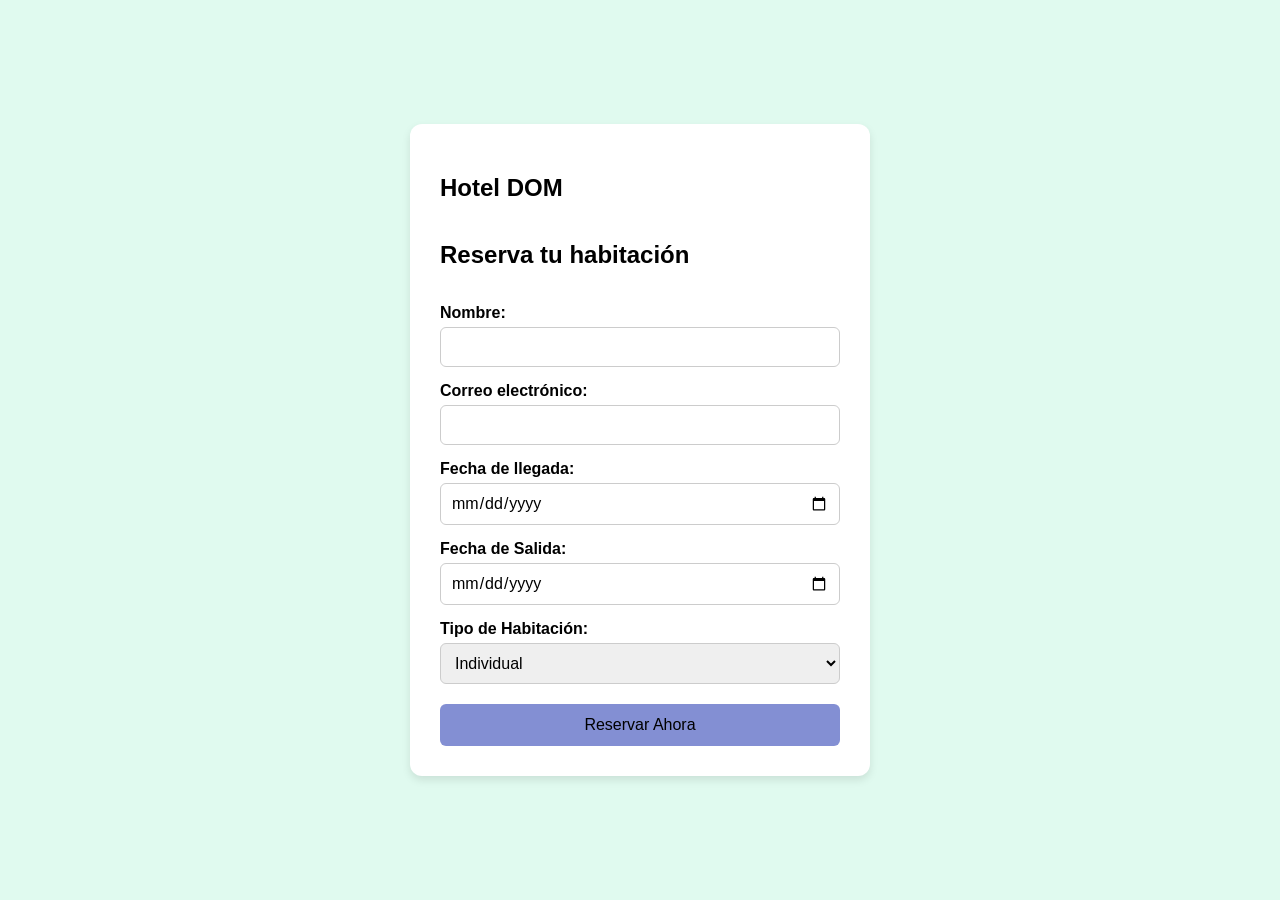
<file: formulario-dom/index.html>
<!DOCTYPE html>
<html lang="es">
<head>
  <meta charset="UTF-8">
  <meta name="viewport" content="width=device-width, initial-scale=1.0">
  <meta name="keywords" content="hotel, reservación, habitación">

  <title>Formulario Ingreso Hotel</title>
  <!-- Viculación con archivo "styles CSS" -->
  <link rel="stylesheet" href="styles.css"> 
</head>

<body>
  <!-- Se implementa clase "form-container", para estructurar el formulario y dar estilo en CSS-->
  <div class="form-container">
    <!-- Se forma identificador "reserva-form" para seleccionarlo con JavaScript 
     Se indica la URL "/formulario" para que sean enviados los datos -->
    <form action="/formulario" id="reserva-form">
      <h2>Hotel DOM</h2>
      <h2>Reserva tu habitación</h2>

      <!-- Se implementan datos solicitados para formulario, junto al campo de entrada requerido -->
       <label for="nombre">Nombre:</label>
       <input type="text" id="nombre" name="nombre" required>
       
       <label for="correo">Correo electrónico:</label>
       <input type="email" id="correo" name="correo" required>

       <label for="fecha">Fecha de llegada:</label>
       <input type="date" id="llegada" name="fechallegada" required>

       <label for="fecha">Fecha de Salida:</label>
       <input type="date" id="salida" name="fechasalida">

       <!-- Módulo desplegable para elegir tipo de habitación -->
       <label for="tipoHabitacion">Tipo de Habitación:</label>
       <select id="habitacion" name="tipoHabitacion" required>
        <option value="Individual">Individual</option>
        <option value="Doble">Doble</option>
        <option value="Suite">Suite</option>
      </select>

      <!-- Botón para enviar formulario, posee un id para identificarlo en JavaScript-->
      <button type="submit" id="boton-enviar">Enviar</button>
       
    </form>

  </div>
    <!-- Vinculación con archivo js -->
    <script src="script.js"></script>
        
</body>
</html>
</file>
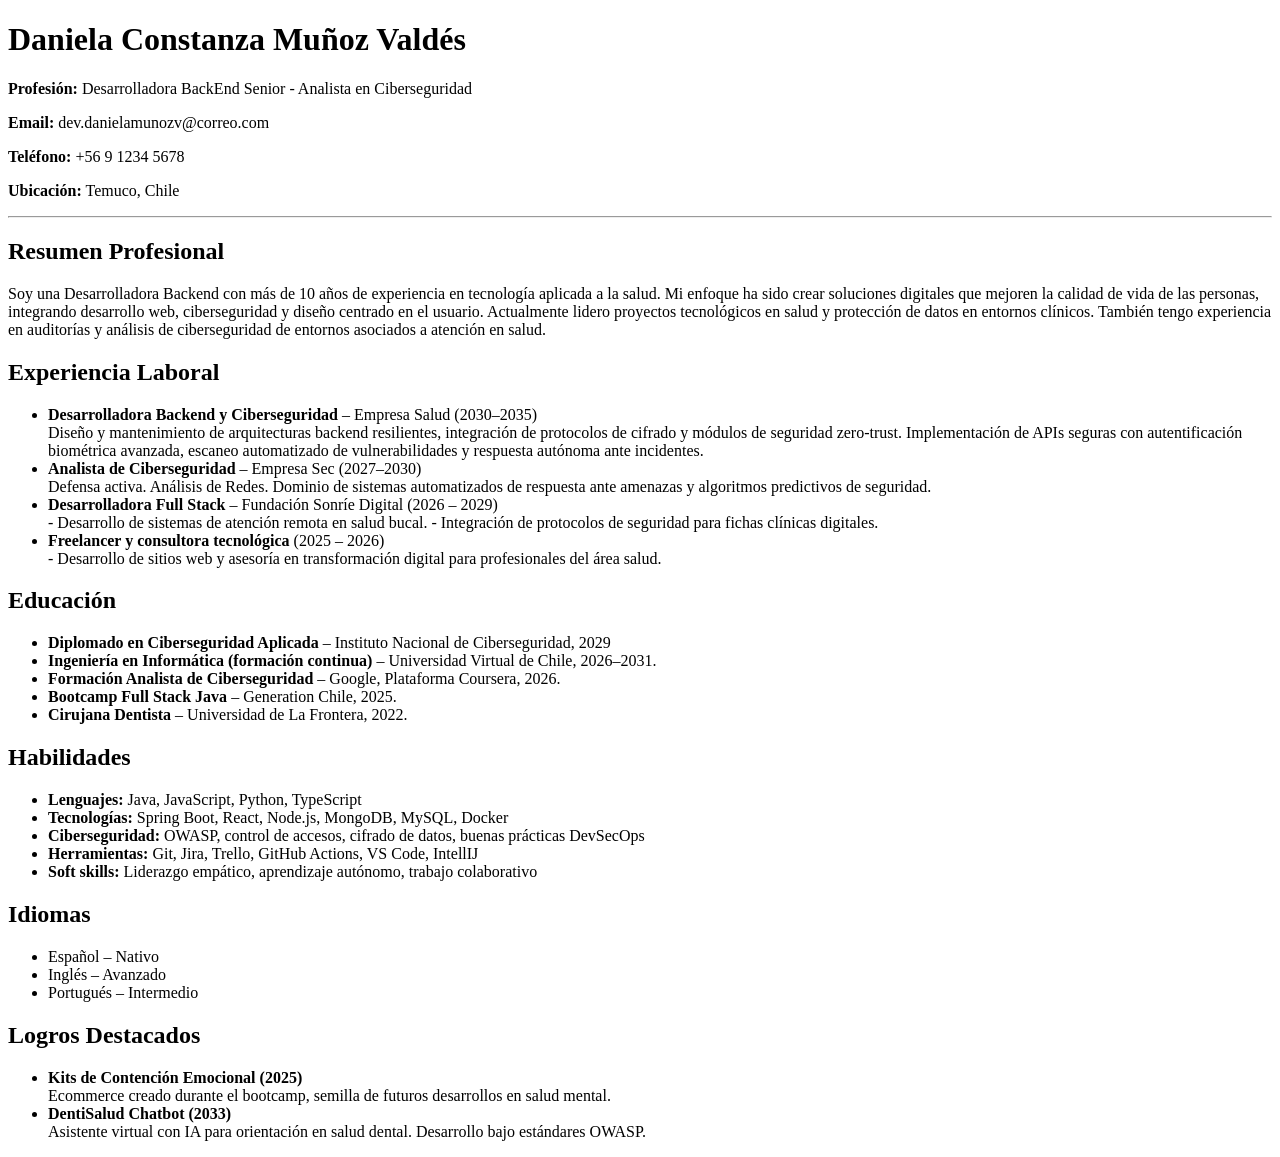
<file: mi-cv-futuro/mi_cv_futuro.html>
<!DOCTYPE html>
<html lang="es">
<head>
    <meta charset="UTF-8">
    <title>Currículum Futuro - [Daniela MV]</title>
</head>
<body>

    <h1>Daniela Constanza Muñoz Valdés</h1>
    <p><strong>Profesión:</strong> Desarrolladora BackEnd Senior - Analista en Ciberseguridad</p>
    <p><strong>Email:</strong> dev.danielamunozv@correo.com</p>
    <p><strong>Teléfono:</strong> +56 9 1234 5678</p>
    <p><strong>Ubicación:</strong> Temuco, Chile</p>

    <hr>

    <h2>Resumen Profesional</h2>
    <p>Soy una Desarrolladora Backend con más de 10 años de experiencia en tecnología aplicada a la salud. Mi enfoque ha sido crear soluciones digitales que mejoren la calidad de vida de las personas, 
    integrando desarrollo web, ciberseguridad y diseño centrado en el usuario. Actualmente lidero proyectos tecnológicos en salud y protección de datos en entornos clínicos. También tengo experiencia en auditorías y análisis de ciberseguridad de entornos asociados a atención en salud.</p>

    <h2>Experiencia Laboral</h2>
    <ul>
        <li>
            <strong>Desarrolladora Backend y Ciberseguridad</strong> – Empresa Salud (2030–2035)<br>
            Diseño y mantenimiento de arquitecturas backend resilientes, integración de protocolos de cifrado y módulos de seguridad zero-trust. Implementación de APIs seguras con autentificación biométrica avanzada, escaneo automatizado de vulnerabilidades y respuesta autónoma ante incidentes.
        </li>
        <li>
            <strong>Analista de Ciberseguridad</strong> – Empresa Sec (2027–2030)<br>
            Defensa activa. Análisis de Redes.
            Dominio de sistemas automatizados de respuesta ante amenazas y algoritmos predictivos de seguridad.
        </li>
        <li>
          <strong>Desarrolladora Full Stack</strong> – Fundación Sonríe Digital (2026 – 2029)<br>
          - Desarrollo de sistemas de atención remota en salud bucal.
          - Integración de protocolos de seguridad para fichas clínicas digitales.
        </li>
        <li>
            <strong>Freelancer y consultora tecnológica</strong> (2025 – 2026)<br>
            - Desarrollo de sitios web y asesoría en transformación digital para profesionales del área salud.
        </li>

    </ul>

    <h2>Educación</h2>
    <ul>
        <li>
            <strong>Diplomado en Ciberseguridad Aplicada</strong> – Instituto Nacional de Ciberseguridad, 2029
        </li>
        <li>
            <strong>Ingeniería en Informática (formación continua)</strong> – Universidad Virtual de Chile, 2026–2031.
        </li>
        <li>
            <strong>Formación Analista de Ciberseguridad</strong> – Google, Plataforma Coursera, 2026.
        </li>
        <li>
            <strong>Bootcamp Full Stack Java</strong> – Generation Chile, 2025.
        </li>
        <li>
            <strong>Cirujana Dentista</strong> – Universidad de La Frontera, 2022.
        </li>


    </ul>

    <h2>Habilidades</h2>
    <ul>
        <li><strong>Lenguajes:</strong> Java, JavaScript, Python, TypeScript</li>
        <li><strong>Tecnologías:</strong> Spring Boot, React, Node.js, MongoDB, MySQL, Docker</li>
        <li><strong>Ciberseguridad:</strong> OWASP, control de accesos, cifrado de datos, buenas prácticas DevSecOps</li>
        <li><strong>Herramientas:</strong> Git, Jira, Trello, GitHub Actions, VS Code, IntellIJ</li>
        <li><strong>Soft skills:</strong> Liderazgo empático, aprendizaje autónomo, trabajo colaborativo</li>
    </ul>

    <h2>Idiomas</h2>
    <ul>
        <li>Español – Nativo</li>
        <li>Inglés – Avanzado</li>
        <li>Portugués – Intermedio</li>
    </ul>

    <h2>Logros Destacados</h2>
    <ul>
        <li>
            <strong>Kits de Contención Emocional (2025)</strong><br>
            Ecommerce creado durante el bootcamp, semilla de futuros desarrollos en salud mental.
        </li>
        <li>
            <strong>DentiSalud Chatbot (2033)</strong><br>
            Asistente virtual con IA para orientación en salud dental. Desarrollo bajo estándares OWASP.
        </li>
    </ul>

</body>
</html>
</file>
<file: formulario-dom/styles.css>
body {
  margin: 0;
  padding: 0;
  font-family: 'Trebuchet MS', sans-serif;
  background-color: #e0faef; /* Fondo de color a la página */
  height: 100vh;
  /* Uso de flexbox para centrar formulario en vertical y horizontal en pantalla */
  display: flex;
  justify-content: center;
  align-items: center;
}
  
.form-container {
  background-color: #ffffff; /* Da fondo blanco al formulario */
  padding: 30px;
  border-radius: 12px; /* Da bordes redondeados al formulario */
  box-shadow: 0 4px 8px rgba(0,0,0,0.1); /* Da sombra suave al formulario */
  transition: box-shadow 0.3s ease;
  width: 100%;
  max-width: 400px;
}

.form-container:hover {
  box-shadow: 0 6px 16px rgba(0, 0, 0, 0.2);
}

form {
  display: flex;
  flex-direction: column;
}

label {
  margin-top: 15px;
  margin-bottom: 5px;
  font-weight: bold;
}

input, select {
  padding: 10px;
  border: 1px solid #ccc;
  border-radius: 6px;
  outline: none;
  font-size: 1rem;
  font-family: 'Trebuchet MS', sans-serif;
}

button {
  margin-top: 20px;
  padding: 12px;
  color: black;
  border: none;
  border-radius: 6px;
  font-size: 1rem;
  font-family: 'Trebuchet MS', sans-serif;
  cursor: pointer;
  /* Transición en el color del fondo */
  background-color: #838fd3;
  transition: background-color 0.3s ease;
}

/* Cambia el color del botón al pasar el mouse por encima */
button:hover {
  background-color: #303f9f;
}
</file>
